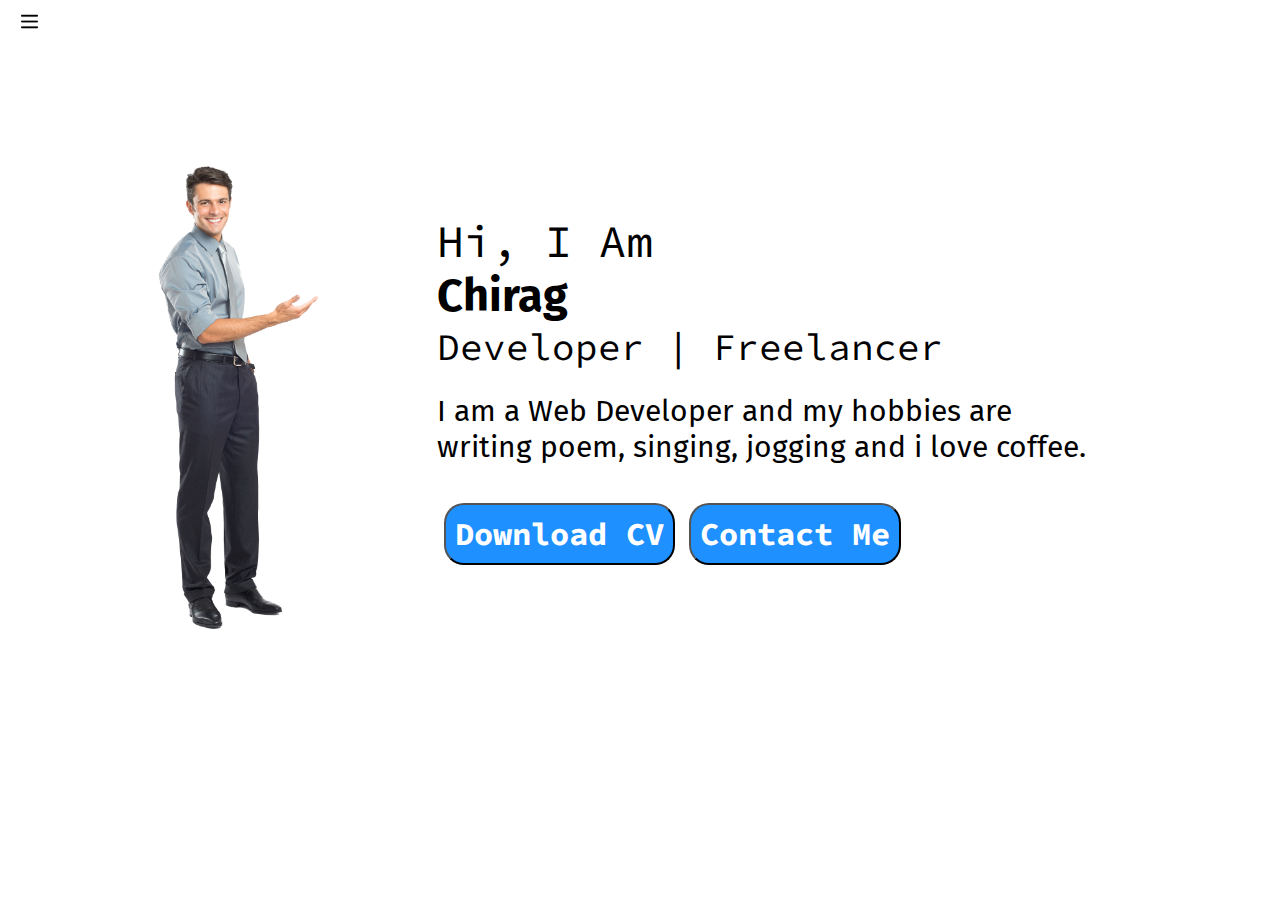
<file: index.html>
<!DOCTYPE html>
<html lang="en">
<head>
    <meta charset="UTF-8">
    <meta http-equiv="X-UA-Compatible" content="IE=edge">
    <meta name="viewport" content="width=device-width, initial-scale=1.0">
    <link rel="stylesheet" href="style.css">
    <title>Chirag Sharma - Web Developer, Programmer, ML Enthusiast</title>
</head>
<body>
    <div class="container">
        <div class="sidebar sidebarGo">
            <!-- <label>Rahul</label> -->
            <nav>
                <ul>
                    <li><a href="/index.html">Home</a></li>
                    <li><a href="/intro.html">Intro</a></li>
                    <li><a href="/service.html">Service</a></li>
                    <li><a href="/blog.html">Blog</a></li>
                    <li><a href="/contact.html">Contacts</a></li>
                </ul>
            </nav>
        </div>
        <div class="main">
            <div class="hamburger">
                <img class="ham" src="menu.png" alt="" width="23px">
                <img class="cross" src="close.png" alt="" width="20px">
            </div>
            <div class="infoContainer">
                <div class="devPic"><img src="dev.png" alt="Chirag Sharma"></div>
                <div class="devInfo">
                    <div class="hello">Hi, I Am</div>
                    <div class="name">Chirag</div>
                    <div class="about">Developer | Freelancer</div>
                    <div class="aboutMore">I am a Web Developer and my hobbies are writing poem, singing, jogging and i love coffee.</div>
                    <div class="buttons"><a href="cv.txt" target="blank"><button class="btn">Download CV</button></a><a href="contact.html"><button>Contact Me</button></a></div>
                </div>
                
            </div>
        </div>
    </div>
    <script src="script.js"></script>
</body>
</html>
</file>
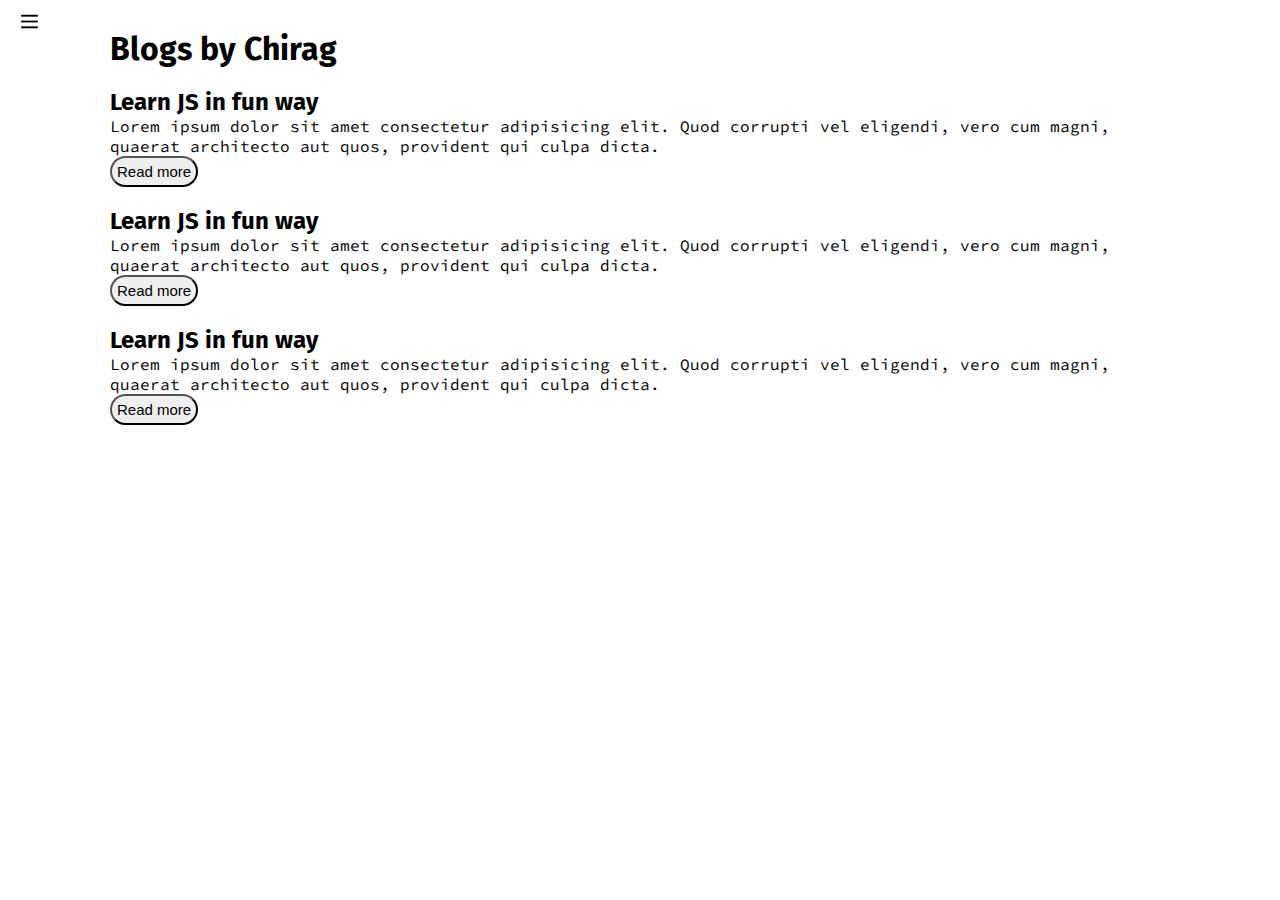
<file: blog.html>
<!DOCTYPE html>
<html lang="en">
<head>
    <meta charset="UTF-8">
    <meta http-equiv="X-UA-Compatible" content="IE=edge">
    <meta name="viewport" content="width=device-width, initial-scale=1.0">
    <link rel="stylesheet" href="style.css">
    <title>Chirag Sharma - Web Developer, Programmer, ML Enthusiast</title>
</head>
<body>
    <div class="sidebar sidebarGo">
        <!-- <label>Rahul</label> -->
        <nav>
            <ul>
                <li><a href="/index.html">Home</a></li>
                <li><a href="/intro.html">Intro</a></li>
                <li><a href="/service.html">Service</a></li>
                <li><a href="/blog.html">Blog</a></li>
                <li><a href="/contact.html">Contacts</a></li>
            </ul>
        </nav>
    </div>
    <div class="main">
        <div class="hamburger">
            <img class="ham" src="menu.png" alt="" width="23px">
            <img class="cross" src="close.png" alt="" width="20px">
        </div>
        <div class="blogContainer">
            <h1>Blogs by Chirag</h1>
            <div class="blogItem">
                <h2>Learn JS in fun way</h2>
                <p>Lorem ipsum dolor sit amet consectetur adipisicing elit. Quod corrupti vel eligendi, vero cum magni, quaerat architecto aut quos, provident qui culpa dicta.</p>
                <button class="btn-sm">Read more</button>
            </div>
            <div class="blogItem">
                <h2>Learn JS in fun way</h2>
                <p>Lorem ipsum dolor sit amet consectetur adipisicing elit. Quod corrupti vel eligendi, vero cum magni, quaerat architecto aut quos, provident qui culpa dicta.</p>
                <button class="btn-sm">Read more</button>
            </div>
            <div class="blogItem">
                <h2>Learn JS in fun way</h2>
                <p>Lorem ipsum dolor sit amet consectetur adipisicing elit. Quod corrupti vel eligendi, vero cum magni, quaerat architecto aut quos, provident qui culpa dicta.</p>
                <button class="btn-sm">Read more</button>
            </div>

        </div>
    </div>
    <script src="script.js"></script>
</body>
</html>
</file>
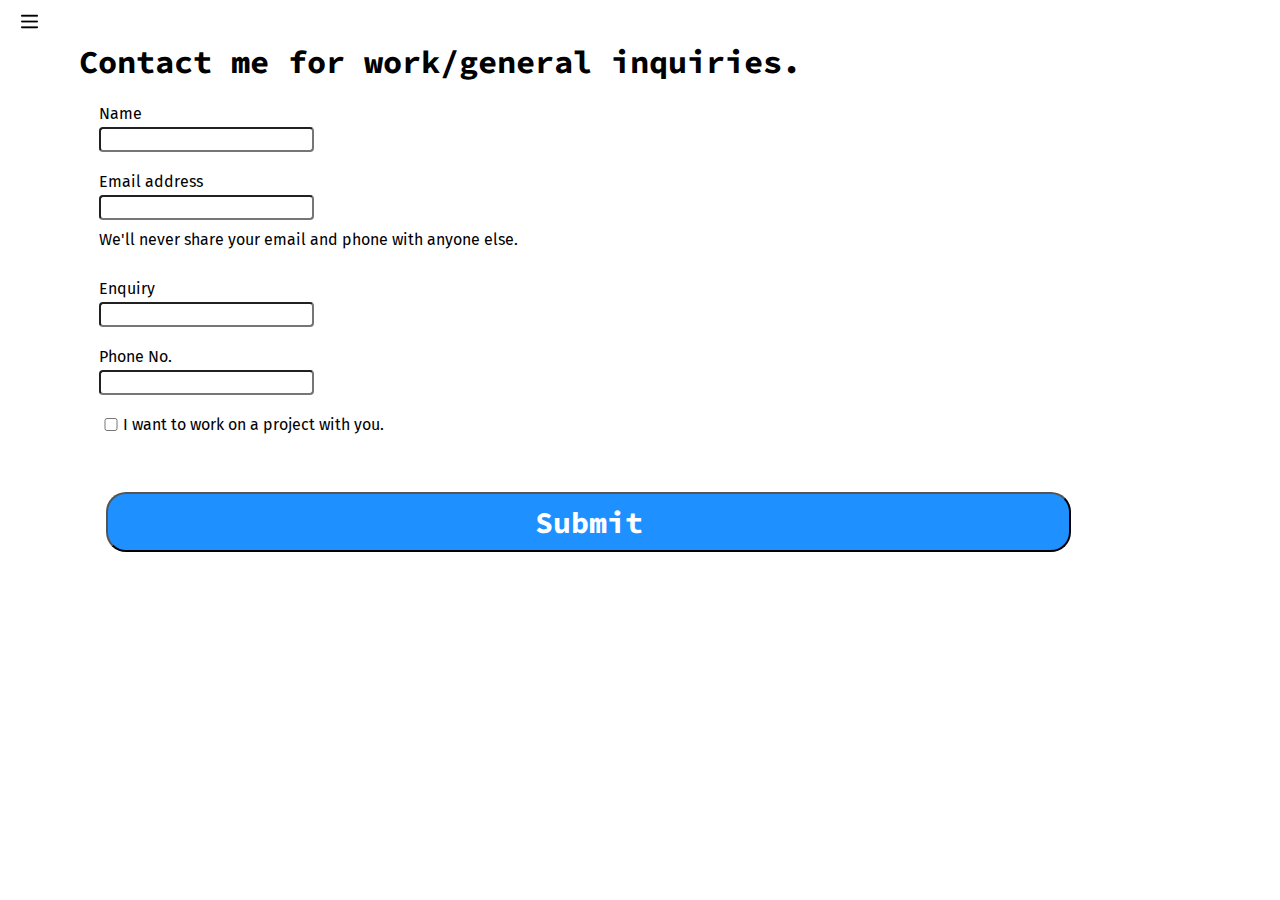
<file: contact.html>
<!DOCTYPE html>
<html lang="en">
<head>
    <meta charset="UTF-8">
    <meta http-equiv="X-UA-Compatible" content="IE=edge">
    <meta name="viewport" content="width=device-width, initial-scale=1.0">
    <link rel="stylesheet" href="style.css">
    <title>Chirag Sharma - Web Developer, Programmer, ML Enthusiast</title>
</head>
<body>
    <div class="container">
        <div class="sidebar sidebarGo">
            <!-- <label>Rahul</label> -->
            <nav>
                <ul>
                    <li><a href="/index.html">Home</a></li>
                    <li><a href="/intro.html">Intro</a></li>
                    <li><a href="/service.html">Service</a></li>
                    <li><a href="/blog.html">Blog</a></li>
                    <li><a href="/contact.html">Contacts</a></li>
                </ul>
            </nav>
        </div>
        <div class="main">
            <div class="hamburger">
                <img class="ham" src="menu.png" alt="" width="23px">
                <img class="cross" src="close.png" alt="" width="20px">
            </div>
            <div class="contactForm">
                <h1>Contact me for work/general inquiries.</h1>
                <form>
                    <div class="mb-3">
                        <label for="clientName" class="form-label">Name</label>
                        <input type="text" class="form-control" id="clientName" aria-describedby="emailHelp">
                      </div>
                    <div class="mb-3">
                      <label for="clientEmail" class="form-label">Email address</label>
                      <input type="email" class="form-control" id="clientEmail" aria-describedby="emailHelp">
                      <div id="emailHelp" class="form-text">We'll never share your email and phone with anyone else.</div>
                    </div>
                    <div class="mb-3">
                        <label for="clientEnquiry" class="form-label">Enquiry</label>
                        <input type="text" class="form-control" id="clientEnquiry" aria-describedby="emailHelp">
                      </div>
                    <div class="mb-3">
                      <label for="clientPhone" class="form-label">Phone No.</label>
                      <input type="phone" class="form-control" id="clientPhone">
                    </div>
                    <div class="mb-3" id="form-check">
                      <input type="checkbox" class="form-check-input" id="isClient">
                      <label class="form-check-label" for="isClient">I want to work on a project with you.</label>
                    </div>
                    <div class="buttons btn-sm"><button type="submit">Submit</button></div>
                  </form>
                
            </div>
        </div>
    </div>
    <script src="script.js"></script>
</body>
</html>
</file>
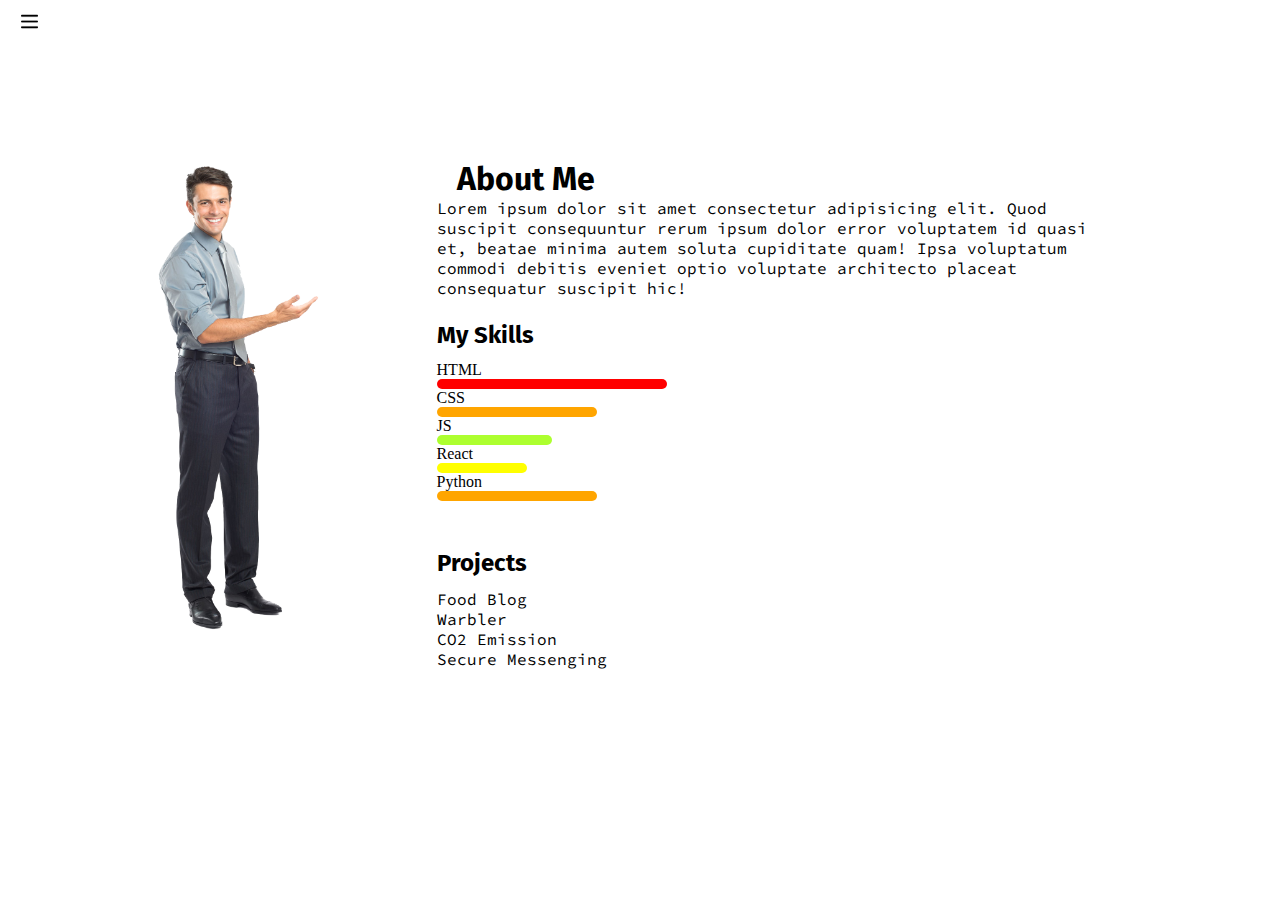
<file: intro.html>
<!DOCTYPE html>
<html lang="en">
<head>
    <meta charset="UTF-8">
    <meta http-equiv="X-UA-Compatible" content="IE=edge">
    <meta name="viewport" content="width=device-width, initial-scale=1.0">
    <link rel="stylesheet" href="style.css">
    <title>Chirag Sharma - Web Developer, Programmer, ML Enthusiast</title>
</head>
<body>
    <div class="container">
        <div class="sidebar sidebarGo">
            <!-- <label>Rahul</label> -->
            <nav>
                <ul>
                    <li><a href="/index.html">Home</a></li>
                    <li><a href="/intro.html">Intro</a></li>
                    <li><a href="/service.html">Service</a></li>
                    <li><a href="/blog.html">Blog</a></li>
                    <li><a href="/contact.html">Contacts</a></li>
                </ul>
            </nav>
        </div>
        <div class="main">
            <div class="hamburger">
                <img class="ham" src="menu.png" alt="" width="23px">
                <img class="cross" src="close.png" alt="" width="20px">
            </div>
            <div class="infoContainer">
                <div class="devPic"><img src="dev.png" alt="Chirag Sharma"></div>
                <div class="intro">
                    <h1>About Me</h1>
                    <p>Lorem ipsum dolor sit amet consectetur adipisicing elit. Quod suscipit consequuntur rerum ipsum dolor error voluptatem id quasi et, beatae minima autem soluta cupiditate quam! Ipsa voluptatum commodi debitis eveniet optio voluptate architecto placeat consequatur suscipit hic!</p>
                    <h2>My Skills</h2>
                    <div class="skillContainer">
                        <div class="skillItem">HTML <div class="skill hundred"></div></div>
                        <div class="skillItem">CSS <div class="skill seventy"></div></div>
                        <div class="skillItem">JS <div class="skill fifty"></div></div>
                        <div class="skillItem">React <div class="skill  thirty"></div></div>
                        <div class="skillItem">Python <div class="skill  seventy"></div></div>
                    </div>
                    <div class="projects">
                        <h2>Projects</h2>
                        <p>Food Blog</p>
                        <p>Warbler</p>
                        <p>CO2 Emission</p>
                        <p>Secure Messenging</p>
                    </div>
                </div>
                
            </div>
        </div>
    </div>
    <script src="script.js"></script>
</body>
</html>
</file>
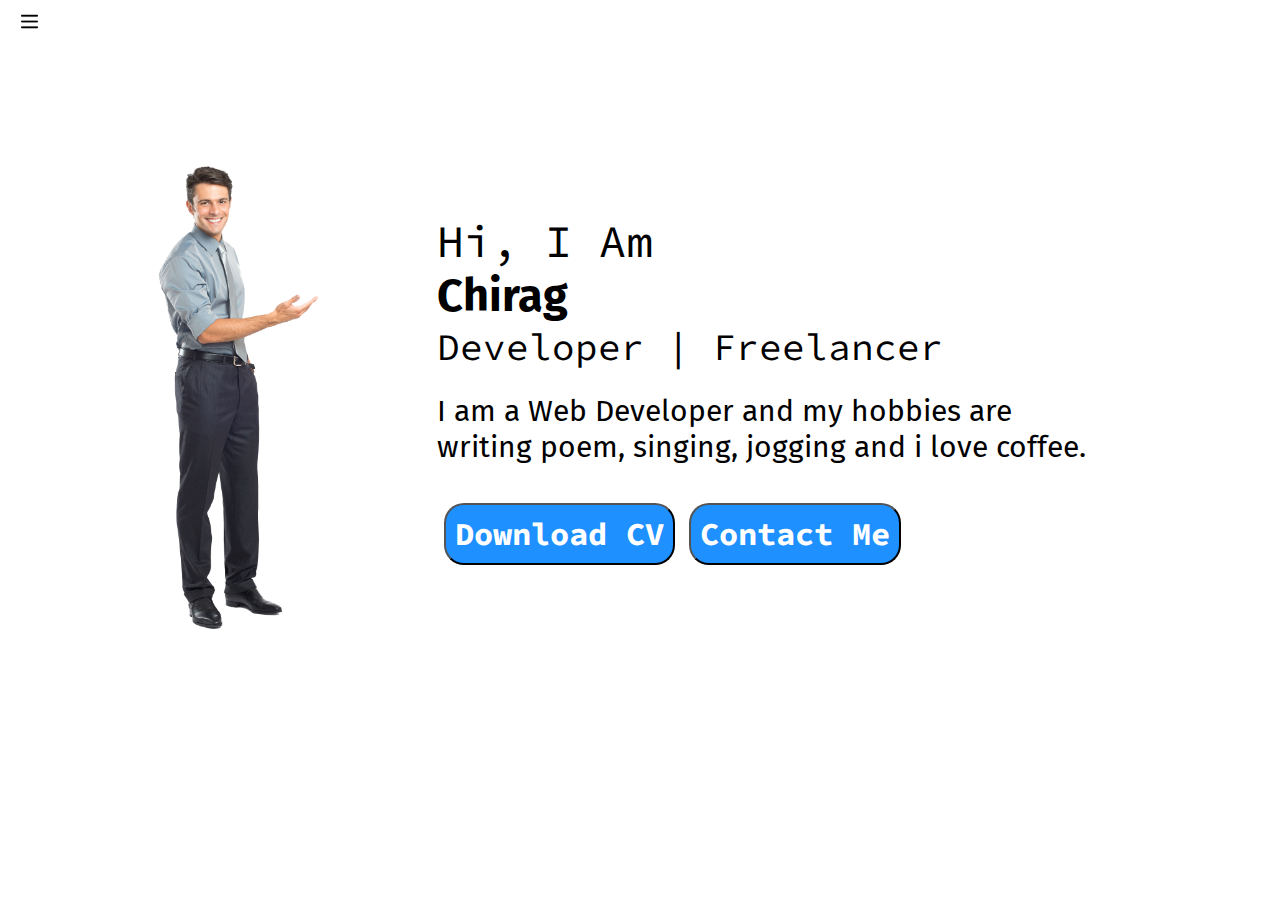
<file: service.html>
<!DOCTYPE html>
<html lang="en">
<head>
    <meta charset="UTF-8">
    <meta http-equiv="X-UA-Compatible" content="IE=edge">
    <meta name="viewport" content="width=device-width, initial-scale=1.0">
    <link rel="stylesheet" href="style.css">
    <title>Chirag Sharma - Web Developer, Programmer, ML Enthusiast</title>
</head>
<body>
    <div class="container">
        <div class="sidebar sidebarGo">
            <!-- <label>Rahul</label> -->
            <nav>
                <ul>
                    <li><a href="/index.html">Home</a></li>
                    <li><a href="/intro.html">Intro</a></li>
                    <li><a href="/service.html">Service</a></li>
                    <li><a href="/blog.html">Blog</a></li>
                    <li><a href="/contact.html">Contacts</a></li>
                </ul>
            </nav>
        </div>
        <div class="main">
            <div class="hamburger">
                <img class="ham" src="menu.png" alt="" width="23px">
                <img class="cross" src="close.png" alt="" width="20px">
            </div>
            <div class="infoContainer">
                <div class="devPic"><img src="dev.png" alt="Chirag Sharma"></div>
                <div class="devInfo">
                    <div class="hello">Hi, I Am</div>
                    <div class="name">Chirag</div>
                    <div class="about">Developer | Freelancer</div>
                    <div class="aboutMore">I am a Web Developer and my hobbies are writing poem, singing, jogging and i love coffee.</div>
                    <div class="buttons"><button>Download CV</button><button>Contact Me</button></div>
                </div>
                
            </div>
        </div>
    </div>
    <script src="script.js"></script>
</body>
</html>
</file>
<file: style.css>
@import url('https://fonts.googleapis.com/css2?family=Fira+Sans&family=Varela+Round&display=swap');
@import url('https://fonts.googleapis.com/css2?family=Fira+Sans&family=Source+Code+Pro&family=Varela+Round&display=swap');

*{
    margin: 0;
    padding: 0;
}

.container{
    display: flex;
}

.infoContainer{
    display: flex;
    margin: 130px auto;
    /* background-color: purple; */
    width: 80vw;
    height: 58vh;
    justify-content: space-around;
}

.sidebar{
    position: absolute;
    font-family: "Fira Sans", sans-serif;
    color: azure;
    background-color: rgb(184, 178, 178);
    /* width: 434px; */
    height: 100vh;
    transition: transform 0.3s ease-in;
}

.sidebar nav{
    padding: 45px
}

.sidebar nav li{
    padding: 33px 0;
    list-style: none;
    font-size: 30px;
}

.sidebar nav li a{
    text-decoration: none;
    color: black;
}

.main{
    /* background-color: yellow; */
    width: 90vw;
}

.devInfo{
    font-size: 15px;
    display: flex;
    justify-content: center;
    flex-direction: column;
}

.hello{
    font-size: 3em;
    font-family: "Source Code Pro", sans-serif;
}

.name{
    font-size: 3em;
    font-weight: bold;
    font-family: "Fira Sans", sans-serif;
}

.about{
    font-size: 2.5em;
    font-family: "Source Code Pro", sans-serif;
}

.aboutMore{
    font-size: 2em;
    font-family: "Fira Sans", sans-serif;
    margin-top: 23px;
}

.buttons{
    margin-top: 34px;
    font-size: 16px;
}

.buttons button{
    padding: 9px 9px;
    margin: 4px 7px;
    border-radius: 20px;
    font-family: "Source Code Pro", sans-serif;
    font-size: 2em;
    font-weight: bold;
    color: white;
    background-color: dodgerblue;

}

.buttons :hover{
    background-color: white;
    color: dodgerblue;
    cursor: pointer;
    transform: scale(1.15);
    transition-duration: 0.5s;
}

.devPic img{
    height: 58vh;
}

.contactForm{
    margin-left: 25px;
    font-family: "Fira Sans", sans-serif;
    padding-top: 144px;
    padding: 0 34px;
}

.contactForm h1{
    font-family: "Source Code Pro", sans-serif;
    /* text-align: center; */
    padding: 12px 0;
}

.contactForm form div{
    display: flex;
    flex-direction: column;
    padding: 10px 0;
}

#emailhelp{
    font-size: 8px;
    color: midnightblue;
    margin: 0 5px;
    margin: 3px 0 0 0;
}

.contactForm form div input{
    width: 16vw;
    border-radius: 4px;
    margin: 4px 0 0 0;
    padding: 3px;
}

.contactForm form{
    margin: 0 40px;
}

#form-check{
    flex-direction: row;
}

#form-check input{
    width: 24px;
    margin: 3px 0;
}

.btn-sm{
    padding: 5px 5px;
    font-size: 15px;
    border-radius: 20px;
}

.blogContainer{
    margin-left: 90px;
}

.blogItem{
    margin: 20px;
    font-family: "Fira Sans", sans-serif;
}

h1{
    font-family: "Fira Sans", sans-serif;
    margin-top: 30px;
    margin-left: 20px;
}

.blogItem p{
    font-family: "Source Code Pro", sans-serif;
}

.infoContainer{
    margin-left: 90px;
    align-items: left;
}

.intro h2{
    padding-top: 23px;
    padding-bottom: 12px;
    font-family: "Fira Sans", sans-serif;
}

.intro p{
    font-family: "Source Code Pro", sans-serif;
}

.skill{
    height:10px;
}

.hundred{
    width: 230px;
    background-color: red;
    border-radius: 5px;
}

.seventy{
    width: 160px;
    background-color: orange;
    border-radius: 5px;
}

.fifty{
    width: 115px;
    background-color: greenyellow;
    border-radius: 5px;
}

.thirty{
    width: 90px;
    background-color: yellow;
    border-radius: 5px;
}

.projects{
    padding-top: 25px;
}

.sidebarGo{
    position: absolute;
    transform: translate(-443px, 0);
}

.hamburger{
    position: absolute;
    cursor: pointer;
    top: 10px;
    left: 10px;
}

.ham{
    margin-left: 8px;
}

.cross{
    margin-left: 155px;
}

@media (max-width: 1215px){
    /* *{

    } */
    .devPic{
        display: none;
    }
    .devInfo{
        font-size: 10px;
    }
    .infoContainer .blogContainer .contactForm{
        margin-top: 50px 8px;
    }
    .buttons{
        font-size: 7px;
    }
}
</file>
